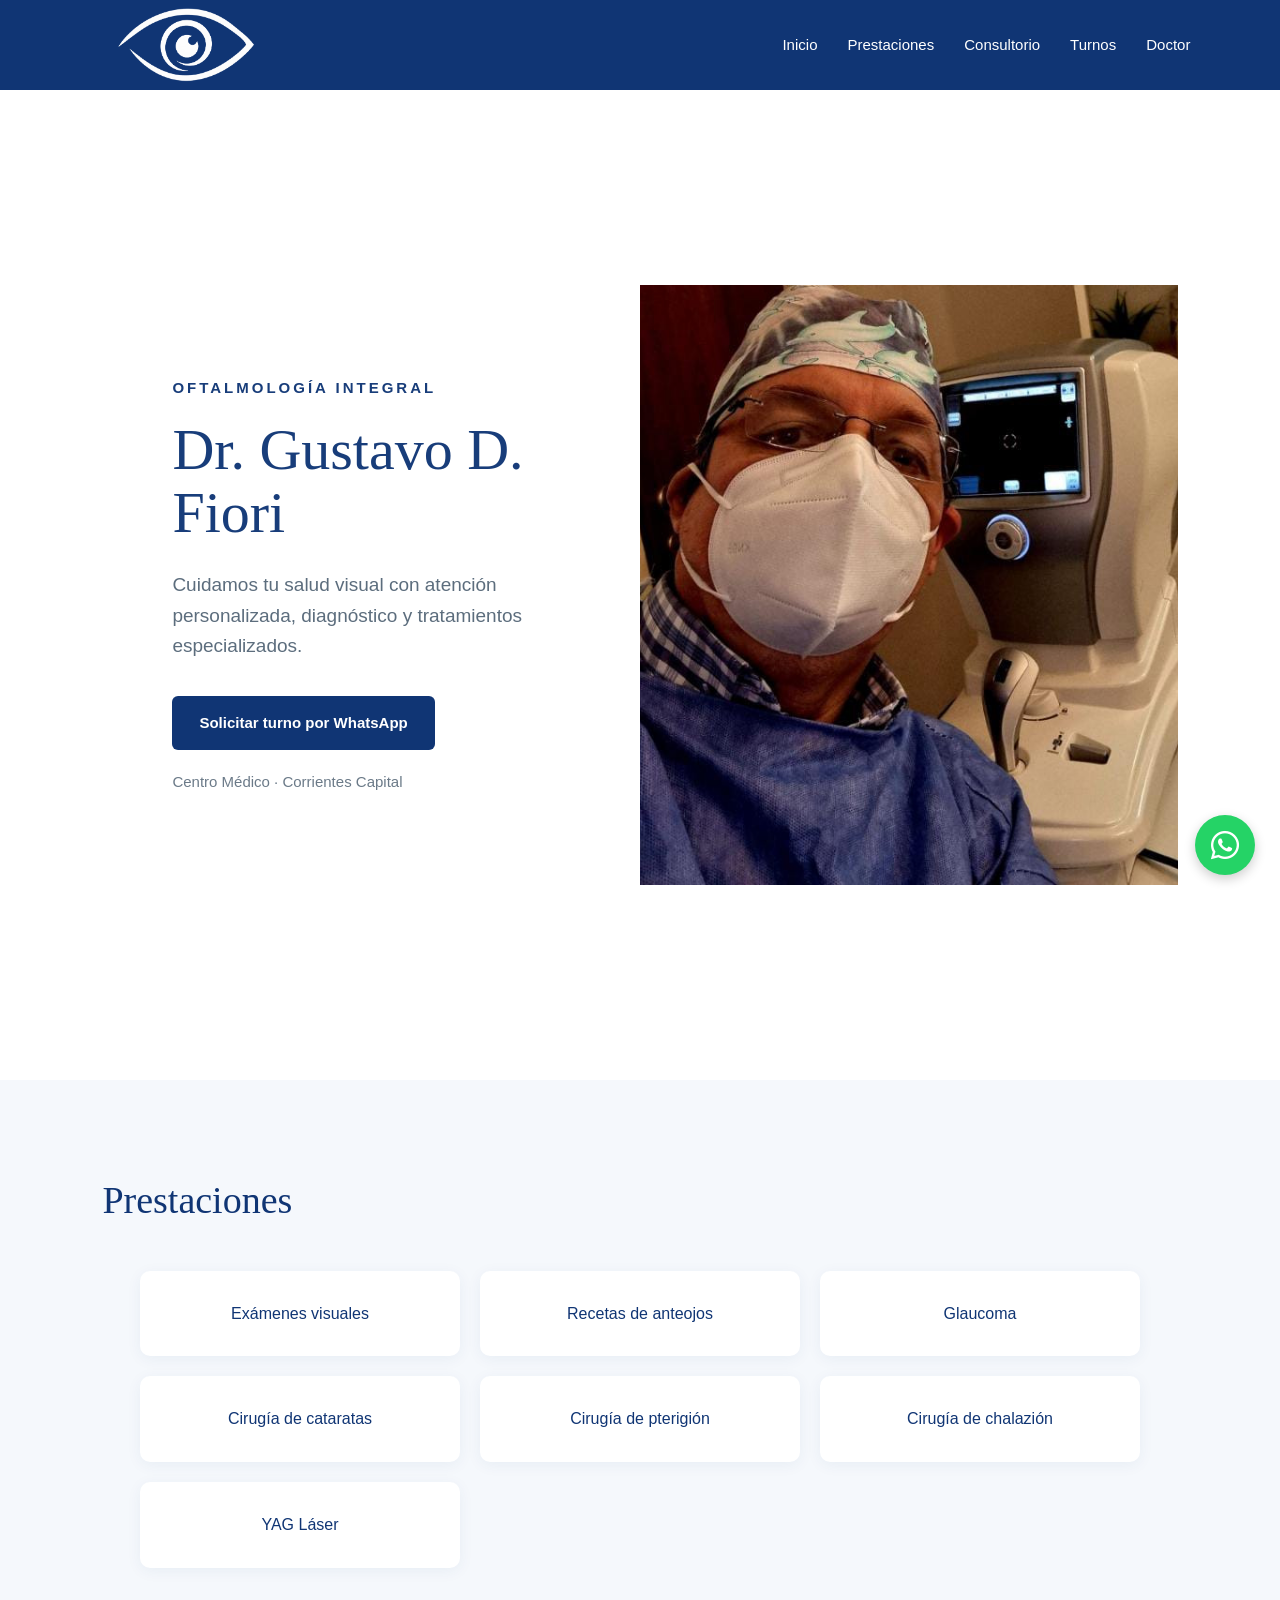
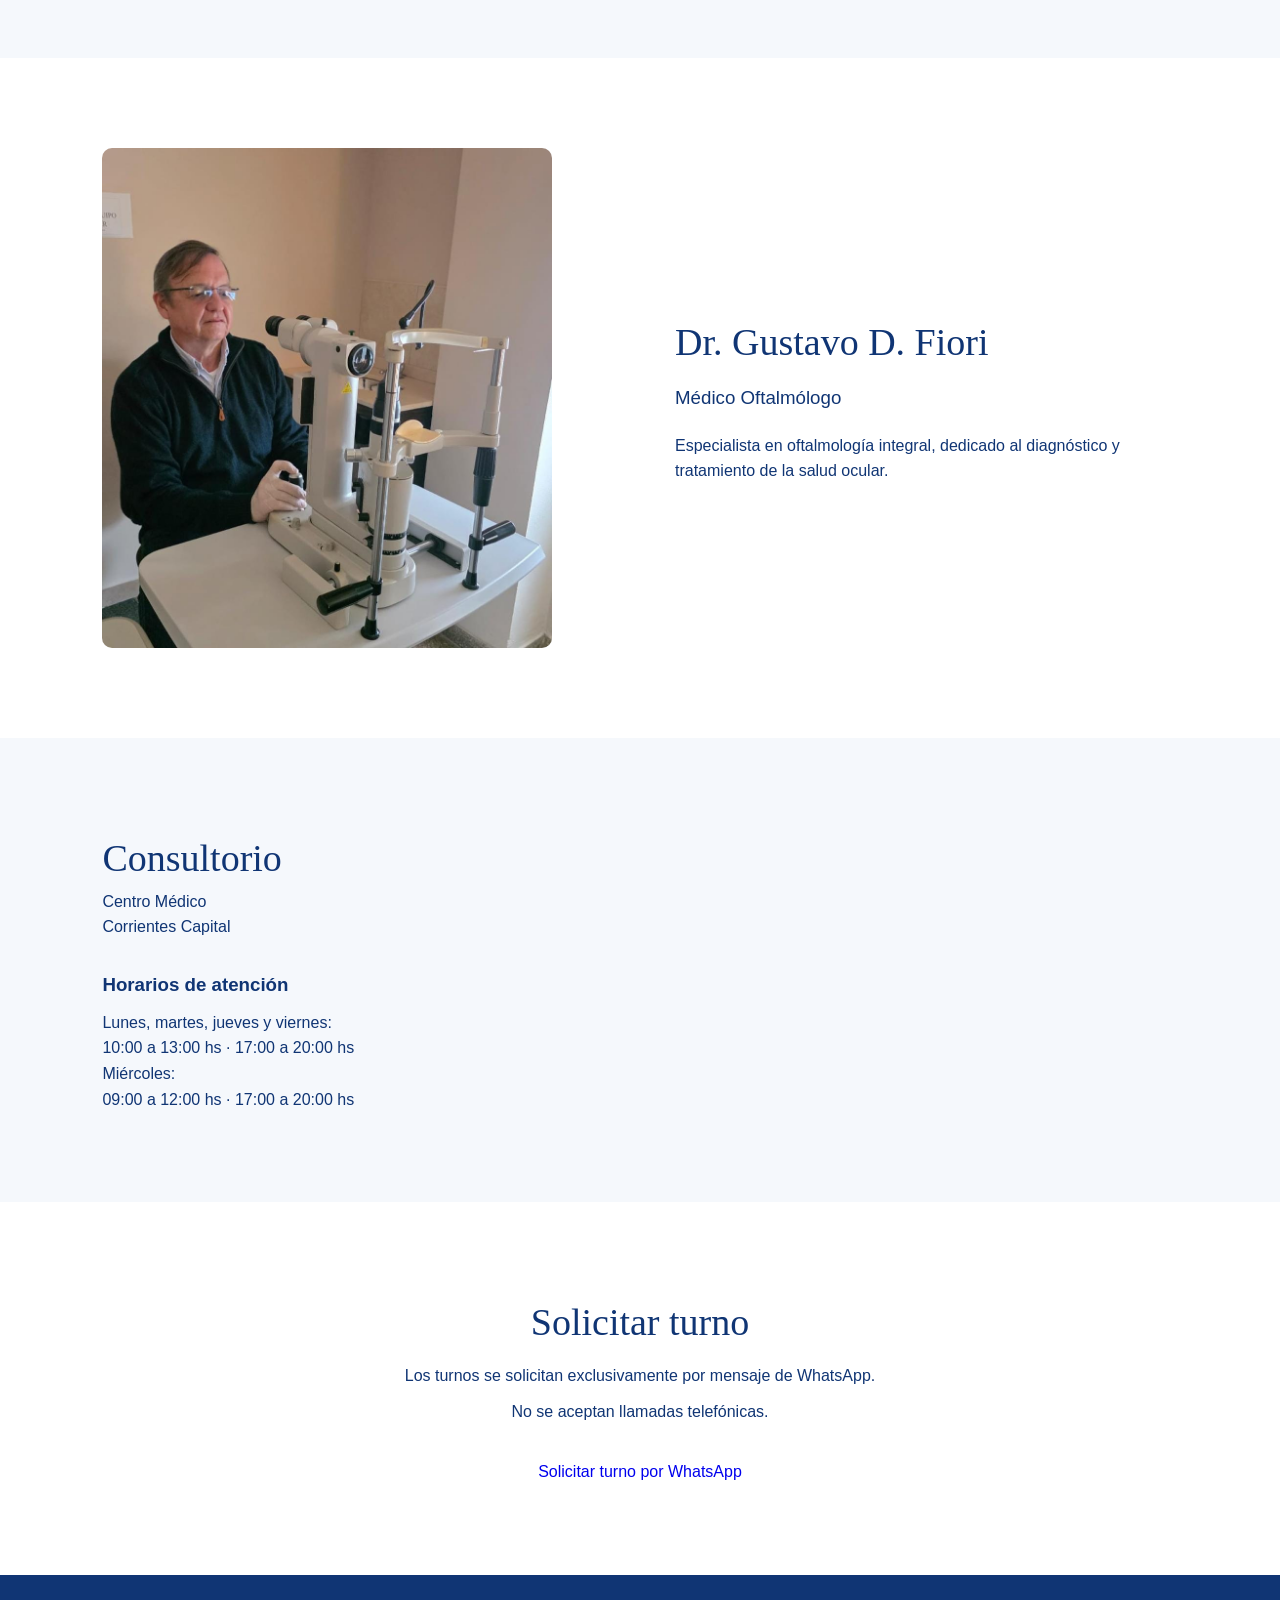
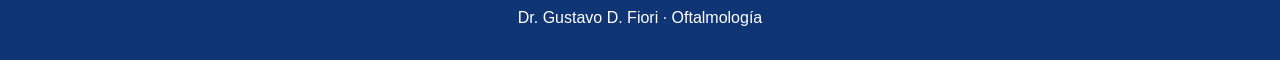
<file: index.html>
<!DOCTYPE html>
<html lang="es">

<head>
    <meta charset="UTF-8">

    <meta name="viewport" content="width=device-width, initial-scale=1.0">

    <title>Dr. Gustavo D. Fiori | Oftalmología</title>

    <link rel="stylesheet" href="css/style.css">
    <link
        rel="stylesheet"
        href="https://cdnjs.cloudflare.com/ajax/libs/font-awesome/6.5.2/css/all.min.css"
    >
</head>

<body>

    <header>

        <a href="#inicio" class="logo">
            <img src="img/logo.png" alt="Consultorio Dr. Fiori">
        </a>

        <nav>
            <a href="#inicio">Inicio</a>
            <a href="#servicios">Prestaciones</a>
            <a href="#consultorio">Consultorio</a>
            <a href="#turnos">Turnos</a>
            <a href="#doctor">Doctor</a>
        </nav>

    </header>

    <main>

        
        <section id="inicio">

            <div class="inicio-contenido">

                <div class="inicio-texto">

                    <p class="inicio-subtitulo">OFTALMOLOGÍA INTEGRAL</p>

                    <h2>Dr. Gustavo D. Fiori</h2>

                    <p class="inicio-descripcion">
                        Cuidamos tu salud visual con atención personalizada,
                        diagnóstico y tratamientos especializados.
                    </p>

                    <a class="boton-whatsapp" href="https://wa.me/54379154816551">
                        Solicitar turno por WhatsApp
                    </a>

                    <p class="inicio-ubicacion">
                        Centro Médico · Corrientes Capital
                    </p>

                </div>

                <div class="inicio-imagen">

                    <img src="img/consultorio.png"
                        alt="Consultorio de Oftalmología Dr. Fiori">

                </div>

            </div>

        </section>

        <section id="servicios">
            <h2>Prestaciones</h2>

            <ul>
                <li>Exámenes visuales</li>
                <li>Recetas de anteojos</li>
                <li>Glaucoma</li>
                <li>Cirugía de cataratas</li>
                <li>Cirugía de pterigión</li>
                <li>Cirugía de chalazión</li>
                <li>YAG Láser</li>
            </ul>
        </section>
        <section id="doctor">

            <div class="doctor-contenido">

                <div class="doctor-foto">
                    <img src="img/doctor.png" alt="Dr. Gustavo D. Fiori">
                </div>

                <div class="doctor-texto">
                    <h2>Dr. Gustavo D. Fiori</h2>

                    <h3>Médico Oftalmólogo</h3>

                    <p>
                        Especialista en oftalmología integral,
                        dedicado al diagnóstico y tratamiento
                        de la salud ocular.
                    </p>
                </div>

            </div>

        </section>

        <section id="consultorio">
            <h2>Consultorio</h2>

            <p>
                Centro Médico<br>
                Corrientes Capital
            </p>

            <h3>Horarios de atención</h3>

            <p>
                Lunes, martes, jueves y viernes:<br>
                10:00 a 13:00 hs · 17:00 a 20:00 hs
            </p>

            <p>
                Miércoles:<br>
                09:00 a 12:00 hs · 17:00 a 20:00 hs
            </p>
        </section>


        <section id="turnos">
            <h2>Solicitar turno</h2>

            <p>
                Los turnos se solicitan exclusivamente por mensaje de WhatsApp.
            </p>

            <p>
                No se aceptan llamadas telefónicas.
            </p>

            <a href="https://wa.me/54379154816551">
                Solicitar turno por WhatsApp
            </a>
        </section>

    </main>


    <footer>
        <p>Dr. Gustavo D. Fiori · Oftalmología</p>
    </footer>
<a
  href="https://wa.me/54379154816551"
  class="whatsapp-float"
  target="_blank"
  rel="noopener noreferrer"
  aria-label="Contactar por WhatsApp"
>
  <i class="fab fa-whatsapp"></i>
</a>
</body>

</html>
</file>
<file: css/style.css>
/* =========================
   CONFIGURACIÓN GENERAL
   ========================= */

* {
    margin: 0;
    padding: 0;
    box-sizing: border-box;
}

html {
    scroll-behavior: smooth;
}

body {
    font-family: Arial, sans-serif;
    color: #103574;
    background-color: #ffffff;
    line-height: 1.6;
}

a {
    text-decoration: none;
}


/* =========================
   ENCABEZADO
   ========================= */

header {
    height: 90px;
    padding: 0 7%;
    background-color: #103574;

    display: flex;
    align-items: center;
    justify-content: space-between;

    position: relative;
    z-index: 10;
}

.logo img {
    width: 190px;
    display: block;
}

nav {
    display: flex;
    align-items: center;
    gap: 30px;
}

nav a {
    color: white;
    font-size: 15px;
    transition: 0.3s;
}

nav a:hover {
    opacity: 0.7;
}


/* =========================
   INICIO
   ========================= */

#inicio {
    min-height: calc(100vh - 90px);
    background-color: #ffffff;
}

.inicio-contenido {
    min-height: calc(100vh - 90px);

    display: flex;
    align-items: center;

    max-width: 1250px;
    margin: 0 auto;
}

.inicio-texto {
    width: 50%;
    padding: 70px;
}

.inicio-subtitulo {
    color: #183d7a;
    font-size: 15px;
    letter-spacing: 3px;
    font-weight: 600;
    margin-bottom: 18px;
}

.inicio-texto h2 {
    color: #183d7a;
    font-family: Georgia, serif;
    font-size: 58px;
    font-weight: 400;
    line-height: 1.1;
    margin-bottom: 25px;
}

.inicio-descripcion {
    color: #5c6d7d;
    font-size: 19px;
    max-width: 500px;
    margin-bottom: 35px;
}

.inicio-ubicacion {
    color: #6b7a88;
    font-size: 15px;
    margin-top: 20px;
}


/* =========================
   BOTÓN WHATSAPP
   ========================= */

.boton-whatsapp {
    display: inline-block;

    background-color: #103574;
    color: white;

    padding: 15px 27px;

    border-radius: 6px;

    font-size: 15px;
    font-weight: 600;

    transition: 0.3s;
}

.boton-whatsapp:hover {
    background-color: #102d5d;
    transform: translateY(-2px);
}


/* =========================
   FOTO DEL INICIO
   ========================= */

.inicio-imagen {
    width: 50%;
    height: 600px;
}

.inicio-imagen img {
    width: 100%;
    height: 100%;

    object-fit: cover;
    display: block;
}


/* =========================
   SECCIONES GENERALES
   ========================= */

section {
    padding: 90px 8%;
}

section h2 {
    font-family: Georgia, serif;
    color: #103574;
    font-size: 38px;
    font-weight: 400;
}


/* =========================
   SERVICIOS
   ========================= */

#servicios {
    background-color: #f5f8fc;
}

#servicios ul {
    list-style: none;

    display: grid;
    grid-template-columns: repeat(3, 1fr);

    gap: 20px;

    max-width: 1000px;
    margin: 40px auto 0;
}

#servicios li {
    background-color: white;

    padding: 30px 20px;

    border-radius: 10px;

    text-align: center;

    color: #103574;

    box-shadow: 0 3px 15px rgba(24, 61, 122, 0.06);
}


/* =========================
   DOCTOR
   ========================= */

#doctor {
    background-color: white;
}

.doctor-contenido {
    max-width: 1100px;
    margin: 0 auto;

    display: flex;
    align-items: center;

    gap: 70px;
}

.doctor-foto {
    flex: 1;
}

.doctor-foto img {
    width: 100%;
    max-width: 450px;

    border-radius: 10px;

    display: block;
}

.doctor-texto {
    flex: 1;
}

.doctor-texto h2 {
    margin-bottom: 10px;
}

.doctor-texto h3 {
    color: #103574;
    font-weight: 500;
    margin-bottom: 20px;
}


/* =========================
   CONSULTORIO
   ========================= */

#consultorio {
    background-color: #f5f8fc;
}

#consultorio h3 {
    color: #103574;
    margin-top: 30px;
    margin-bottom: 10px;
}


/* =========================
   TURNOS
   ========================= */

#turnos {
    text-align: center;
    background-color: white;
}

#turnos p {
    margin: 10px auto;
}

#turnos a {
    display: inline-block;
    margin-top: 25px;
}


/* =========================
   FOOTER
   ========================= */

footer {
    padding: 30px 8%;

    background-color: #103574;

    color: white;

    text-align: center;
}


/* =========================
   CELULAR
   ========================= */

@media (max-width: 800px) {

    header {
        height: auto;
        padding: 20px 6%;

        flex-direction: column;
        gap: 15px;
    }

    .logo img {
        width: 170px;
    }

    nav {
        flex-wrap: wrap;
        justify-content: center;
        gap: 12px 18px;
    }

    #inicio {
        min-height: auto;
    }

    .inicio-contenido {
        flex-direction: column;
    }

    .inicio-texto {
        width: 100%;
        padding: 70px 8%;
    }

    .inicio-texto h2 {
        font-size: 42px;
    }

    .inicio-imagen {
        width: 100%;
        height: 400px;
    }

    #servicios ul {
        grid-template-columns: 1fr;
    }

    .doctor-contenido {
        flex-direction: column;
        gap: 40px;
    }

}
/* BOTÓN WHATSAPP */
.whatsapp-float {
    position: fixed;
    bottom: 25px;
    right: 25px;
    width: 60px;
    height: 60px;
    background-color: #25D366;
    color: white;
    border-radius: 50%;
    display: flex;
    align-items: center;
    justify-content: center;
    font-size: 32px;
    text-decoration: none;
    box-shadow: 0 4px 12px rgba(0, 0, 0, 0.2);
    z-index: 1000;
    transition: transform 0.2s ease, box-shadow 0.2s ease;
}

.whatsapp-float:hover {
    transform: scale(1.08);
    box-shadow: 0 6px 16px rgba(0, 0, 0, 0.25);
}
</file>
